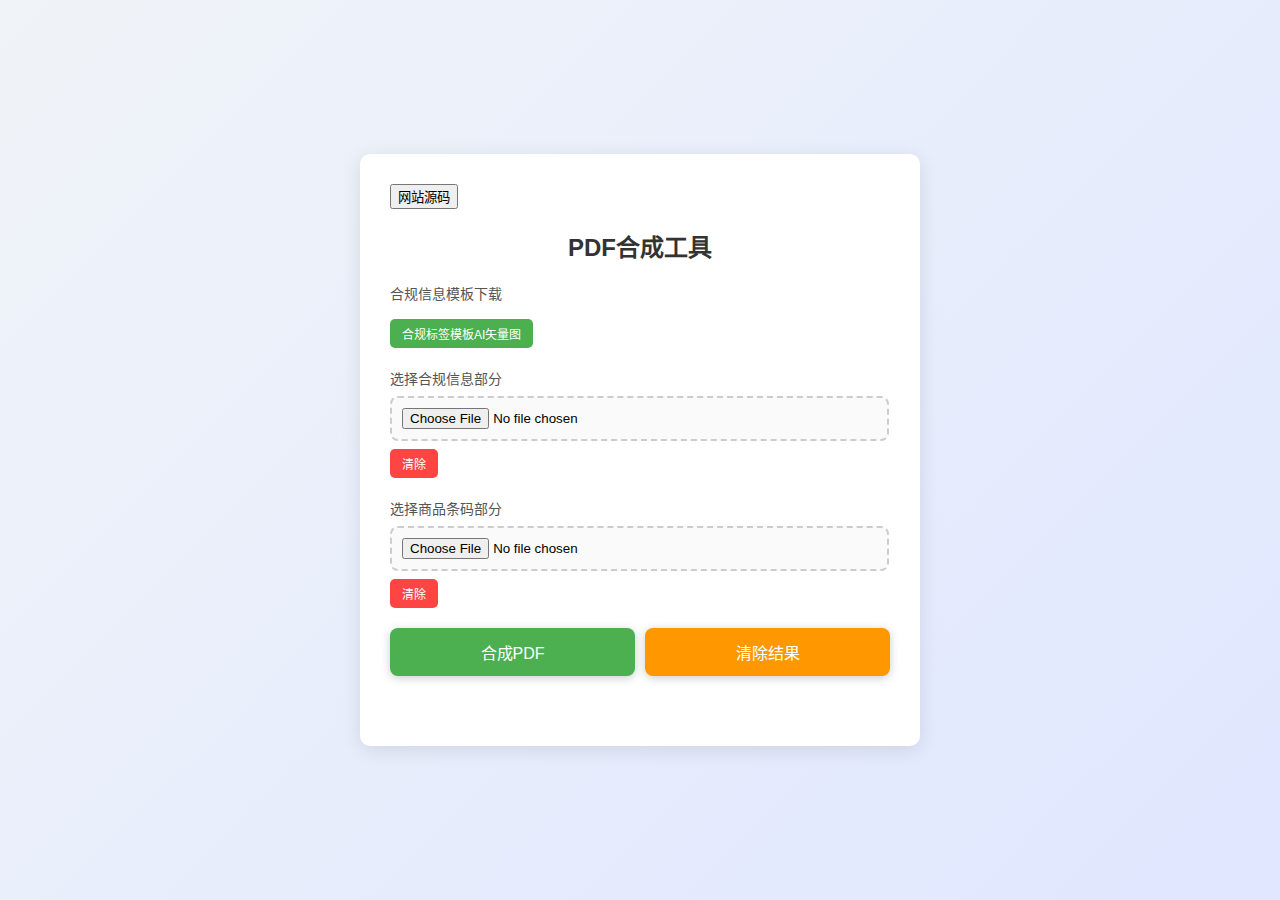
<file: index.html>
<!DOCTYPE html>
<html lang="zh-CN">
<head>
    <meta charset="UTF-8">
    <meta name="viewport" content="width=device-width, initial-scale=1.0">
    <title>Temu合规标签合成</title>
    <link rel="shortcut icon" href="static/img/logo.png">
    <link rel="stylesheet" href="static/css/main.css">
</head>
<body>
    <div class="container">
            <button class="github-btn" onclick="github()">网站源码</button>
        <h2>PDF合成工具</h2>
        <div class="input-container">
            <label for="pdf1">合规信息模板下载</label>
            <button class="tiaoma-btn" onclick="tiaoma_hegui()">合规标签模板AI矢量图</button>
        </div>
        <div class="input-container">
            <label for="pdf1">选择合规信息部分</label>
            <input type="file" id="pdf1" accept=".pdf">
            <button class="clear-btn" onclick="clearFile('pdf1')">清除</button>
        </div>
        <div class="input-container">
            <label for="pdf2">选择商品条码部分</label>
            <input type="file" id="pdf2" accept=".pdf">
            <button class="clear-btn" onclick="clearFile('pdf2')">清除</button>
        </div>
        <div class="button-group">
            <button class="action-btn merge-btn" onclick="mergePDFsVertically()">合成PDF</button>
            <button class="action-btn clear-result-btn" onclick="clearResult()">清除结果</button>
        </div>
        <div id="status"></div>
    </div>

    <script src="static/js/pdf-lib.min.js"></script>
    <script src="static/js/main.js"></script>
</body>
</html>
</file>
<file: static/css/main.css>
body {
    font-family: 'Segoe UI', Arial, sans-serif;
    background: linear-gradient(135deg, #f0f4f8, #e0e7ff);
    min-height: 100vh;
    display: flex;
    justify-content: center;
    align-items: center;
    margin: 0;
}
.container {
    background: white;
    padding: 30px;
    border-radius: 10px;
    box-shadow: 0 4px 20px rgba(0, 0, 0, 0.1);
    width: 100%;
    max-width: 500px;
}
h2 {
    text-align: center;
    color: #333;
    margin-bottom: 20px;
    font-weight: 600;
}
.input-container {
    margin: 20px 0;
    position: relative;
}
label {
    display: block;
    color: #555;
    margin-bottom: 8px;
    font-size: 14px;
}
input[type="file"] {
    width: 95%;
    padding: 10px;
    border: 2px dashed #ccc;
    border-radius: 8px;
    background: #fafafa;
    cursor: pointer;
    transition: border-color 0.3s;
}
input[type="file"]:hover {
    border-color: #888;
}
.tiaoma-btn {
    background: #4CAF50;
    color: white;
    border: none;
    padding: 6px 12px;
    border-radius: 5px;
    cursor: pointer;
    font-size: 12px;
    margin-top: 8px;
    transition: background 0.3s;
    transition: background 0.3s, transform 0.2s;
}
.tiaoma-btn:hover {
    background: #45a049;
    transform: translateY(-2px);
}
.clear-btn {
    background: #ff4444;
    color: white;
    border: none;
    padding: 6px 12px;
    border-radius: 5px;
    cursor: pointer;
    font-size: 12px;
    margin-top: 8px;
    transition: background 0.3s;
}
.clear-btn:hover {
    background: #cc0000;
}
.button-group {
    display: flex;
    gap: 10px;
}
.action-btn {
    flex: 1;
    padding: 12px;
    border: none;
    border-radius: 8px;
    font-size: 16px;
    cursor: pointer;
    transition: background 0.3s, transform 0.2s;
    box-shadow: 0 2px 10px rgba(0, 0, 0, 0.2);
}
.merge-btn {
    background: #4CAF50;
    color: white;
}
.merge-btn:hover {
    background: #45a049;
    transform: translateY(-2px);
}
.clear-result-btn {
    background: #ff9800;
    color: white;
}
.clear-result-btn:hover {
    background: #e68900;
    transform: translateY(-2px);
}
.action-btn:active {
    transform: translateY(0);
}
#status {
    margin-top: 20px;
    text-align: center;
    color: #666;
    font-size: 14px;
    min-height: 20px;
}
@media (max-width: 600px) {
    .container {
        margin: 20px;
        padding: 20px;
    }
    .button-group {
        flex-direction: column;
        gap: 15px;
    }
}
</file>
